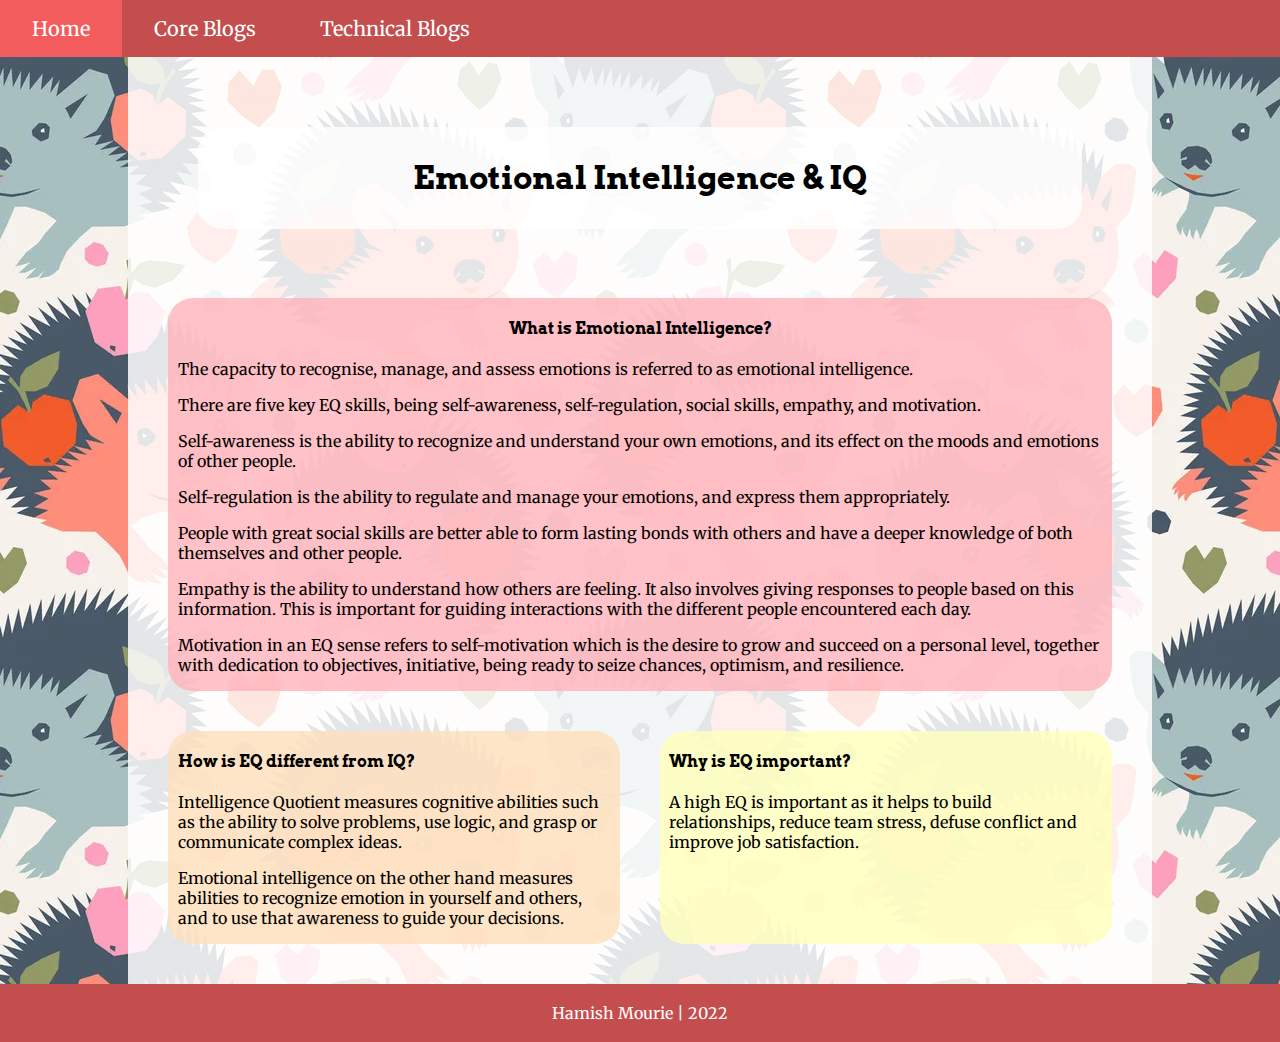
<file: blog/emotional-intelligence.html>
<!DOCTYPE html>
<html lang="en">

  <head>
    <meta charset="UTF-8">
    <meta name="viewport" content="width=device-width, initial-scale=1.0">
    <meta http-equiv="X-UA-Compatible" content="ie=edge">
    
    <!-- Titling the webpage -->
    <title>Emotional Intelligence</title>

    <!-- Linking to the favicon -->
    <link rel="icon" type="image/x-icon" href="../images/favicon.png">

    <!-- Linking to the CSS stylesheet -->
    <link href="../styles/main.css" rel="stylesheet" type="text/css">

    <!-- Linking to 2 web fonts -->
    <link href='https://fonts.googleapis.com/css?family=Arvo' rel='stylesheet'>
    <link href='https://fonts.googleapis.com/css?family=Merriweather' rel='stylesheet'>
    
  </head>

  <body>
    
    <!-- Navigation Menu -->
    <div class="navigation-menu"> <!-- Using a specific styles class for the navigation menu -->
      <a href="../index.html">Home</a> <!-- Using a different styles class for the currently active page -->

      <div class="dropdown">
        <button class="dropbtn">Core Blogs
          <i class="fa fa-caret-down"></i>
        </button>
        <div class="dropdown-content">
          <a href="./identity-values.html">Identity & Values</a>
          <a href="./learning-plan.html">Learning Plan</a>
          <a class="active" href="#">Emotional Intelligence</a>
          <a href="./neuroplasticity.html">Neuroplasticity and Growth Mindset</a>
          <a href="./foundations-reflection.html">Core Skills Reflection</a>
        </div>
      </div>

      <div class="dropdown">
        <button class="dropbtn">Technical Blogs
          <i class="fa fa-caret-down"></i>
        </button>
        <div class="dropdown-content">
          <a href="./html-css.html">Using Classes vs. IDs</a>
          <a href="./javascript-dom.html">JavaScript & The DOM</a>
          <a href="./problem-solving.html">Problem Solving</a>
        </div>
      </div>
    </div>
    

    <div class="body-content the-best-background">
      <div class="white-bg">
        <div class="column box-default box-shader-0">
          <h1 class="center-text">Emotional Intelligence & IQ</h1>
        </div>

        <div class="row">
          <div class="column box-default box-shader-1">
            <h4 class="center-text">What is Emotional Intelligence?</h4>
            <p>The capacity to recognise, manage, and assess emotions is referred to as emotional intelligence.</p>
            <p>There are five key EQ skills, being self-awareness, self-regulation, social skills, empathy, and motivation.</p>
            <p>Self-awareness is the ability to recognize and understand your own emotions, and its effect on the moods and emotions of other people.</p>
            <p>Self-regulation is the ability to regulate and manage your emotions, and express them appropriately.</p>
            <p>People with great social skills are better able to form lasting bonds with others and have a deeper knowledge of both themselves and other people.</p>
            <p>Empathy is the ability to understand how others are feeling. It also involves giving responses to people based on this information. This is important for guiding interactions with the different people encountered each day.</p>
            <p>Motivation in an EQ sense refers to self-motivation which is the desire to grow and succeed on a personal level, together with dedication to objectives, initiative, being ready to seize chances, optimism, and resilience.</p>
          </div>
        </div>

        <div class="row">
          <div class="column box-default box-shader-2">
            <h4>How is EQ different from IQ?</h4>
            <p>Intelligence Quotient measures cognitive abilities such as the ability to solve problems, use logic, and grasp or communicate complex ideas.</p>
            <p>Emotional intelligence on the other hand measures abilities to recognize emotion in yourself and others, and to use that awareness to guide your decisions.</p>
          </div>
          <div class="column box-default box-shader-3">
            <h4>Why is EQ important?</h4>
            <p>A high EQ is important as it helps to build relationships, reduce team stress, defuse conflict and improve job satisfaction.</p>
          </div>
        </div>
        

      </div>
    </div>
    

    <!-- Footer section -->
    <footer class="footers">
      <p>Hamish Mourie | 2022</p>
    </footer>

  </body>

</html>
</file>
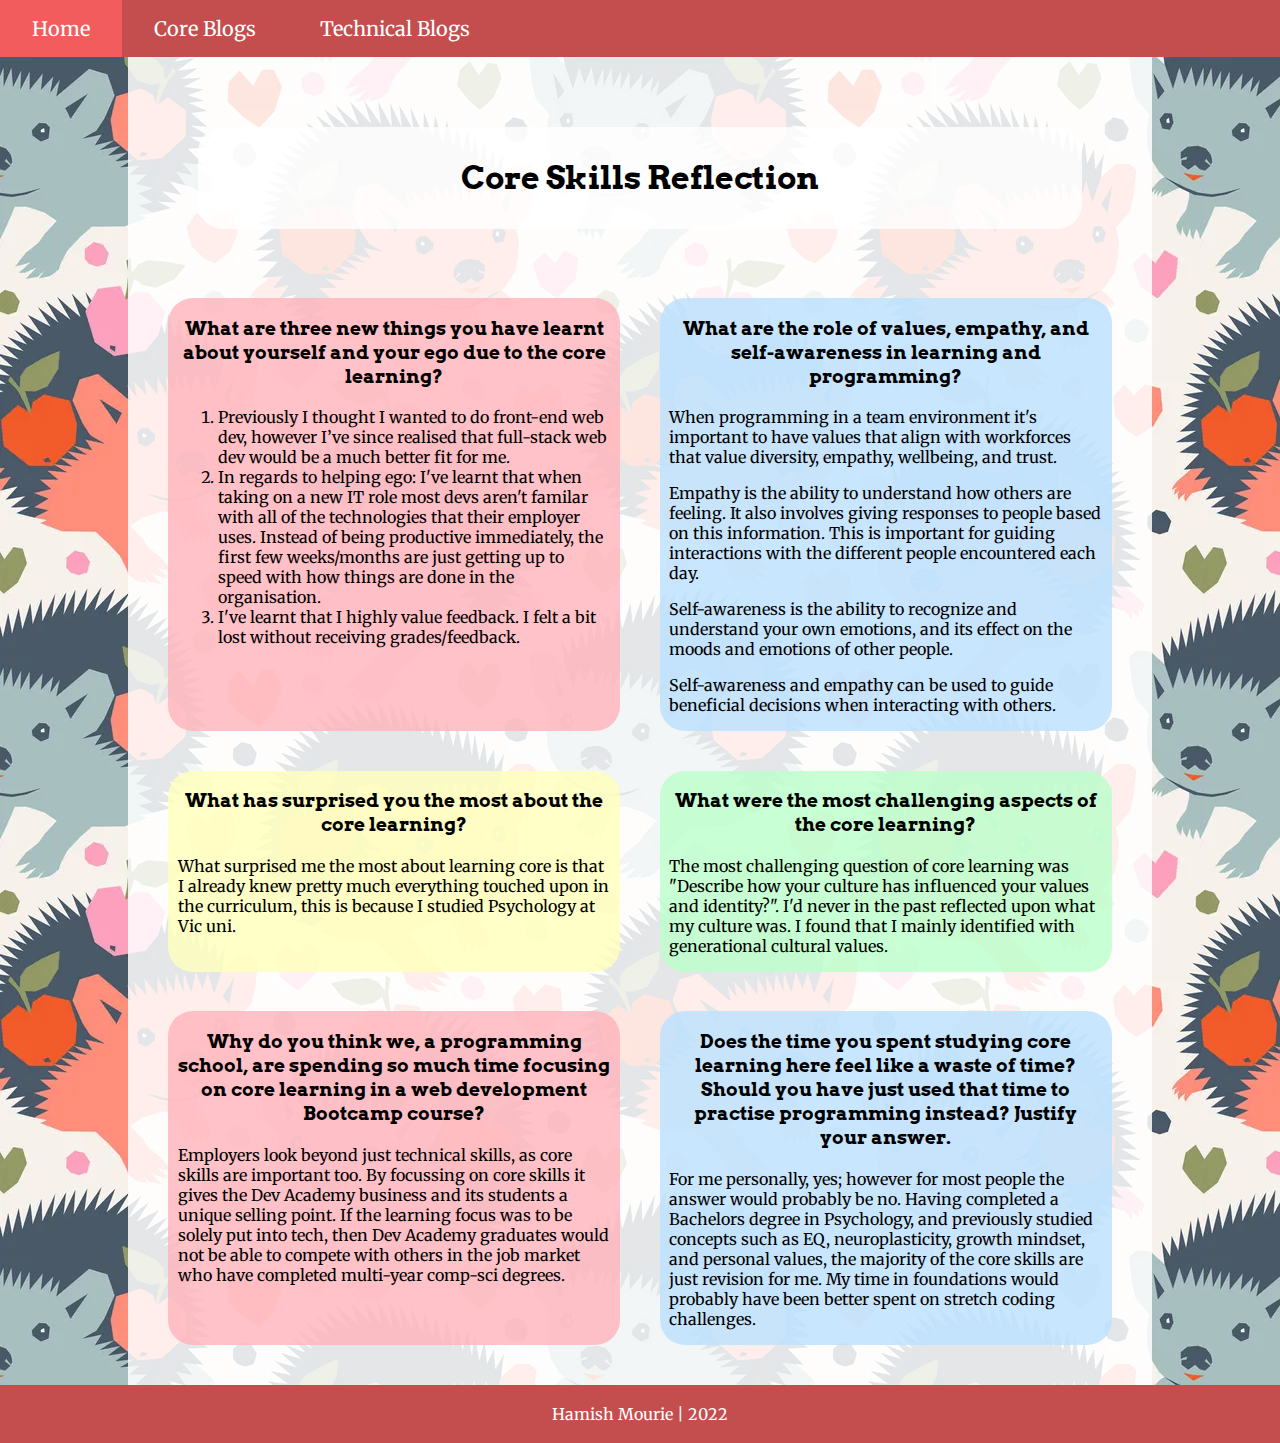
<file: blog/foundations-reflection.html>
<!DOCTYPE html>
<html lang="en">
<head>
  <meta charset="UTF-8">
  <meta name="viewport" content="width=device-width, initial-scale=1.0">
  <meta http-equiv="X-UA-Compatible" content="ie=edge">
  
  <!-- Titling the webpage -->
  <title>Core Skills Reflection</title>

  <!-- Linking to the favicon -->
  <link rel="icon" type="image/x-icon" href="../images/favicon.png">

  <!-- Linking to the CSS stylesheet -->
  <link href="../styles/main.css" rel="stylesheet" type="text/css">

  <!-- Linking to 2 web fonts -->
  <link href='https://fonts.googleapis.com/css?family=Arvo' rel='stylesheet'>
  <link href='https://fonts.googleapis.com/css?family=Merriweather' rel='stylesheet'>
</head>

<body>
  <!-- Navigation Menu -->
  <div class="navigation-menu">
    <a href="../index.html">Home</a>

    <div class="dropdown">
      <button class="dropbtn">Core Blogs
        <i class="fa fa-caret-down"></i>
      </button>
      <div class="dropdown-content">
        <a href="./identity-values.html">Identity & Values</a>
        <a href="./learning-plan.html">Learning Plan</a>
        <a href="./emotional-intelligence.html">Emotional Intelligence</a>
        <a href="./neuroplasticity.html">Neuroplasticity and Growth Mindset</a>
        <a class="active" href="#">Core Skills Reflection</a>

      </div>
    </div>

    <div class="dropdown">
      <button class="dropbtn">Technical Blogs
        <i class="fa fa-caret-down"></i>
      </button>
      <div class="dropdown-content">
        <a href="./html-css.html">Using Classes vs. IDs</a>
        <a href="./javascript-dom.html">JavaScript & The DOM</a>
        <a href="./problem-solving.html">Problem Solving</a>
      </div>
    </div>
  </div>
  

  <div class="body-content the-best-background">
    <div class="white-bg">
      <div class="column box-default box-shader-0">
        <h1 class="center-text">Core Skills Reflection</h1>
      </div>

      <div class="row">
        <div class="column box-default box-shader-1">
          <h3 class="center-text">What are three new things you have learnt about yourself and your ego due to the core learning?</h3>
          <ol>
            <li>Previously I thought I wanted to do front-end web dev, however I’ve since realised that full-stack web dev would be a much better fit for me.</li>
            <li>In regards to helping ego: I've learnt that when taking on a new IT role most devs aren't familar with all of the technologies that their employer uses. Instead of being productive immediately, the first few weeks/months are just getting up to speed with how things are done in the organisation.</li>
            <li>I've learnt that I highly value feedback. I felt a bit lost without receiving grades/feedback.</li>
          </ol>
        </div>
        <div class="column box-default box-shader-5">
          <h3 class="center-text">What are the role of values, empathy, and self-awareness in learning and programming?</h3>
          <p>
            When programming in a team environment it's important to have values that align with workforces that value diversity, empathy, wellbeing, and trust.
          </p>
          <p>
            Empathy is the ability to understand how others are feeling. It also involves giving responses to people based on this information. This is important for guiding interactions with the different people encountered each day.
          </p>
          <p>
            Self-awareness is the ability to recognize and understand your own emotions, and its effect on the moods and emotions of other people.
          </p>
          <p>
            Self-awareness and empathy can be used to guide beneficial decisions when interacting with others.
          </p>
        </div>
      </div>
      <div class="row">
        <div class="column box-default box-shader-3">
          <h3 class="center-text">What has surprised you the most about the core learning?</h3>
          <p>
            What surprised me the most about learning core is that I already knew pretty much everything touched upon in the curriculum, this is because I studied Psychology at Vic uni.
          </p>
        </div>
        <div class="column box-default box-shader-4">
          <h3 class="center-text">What were the most challenging aspects of the core learning?</h3>
          <p>
            The most challenging question of core learning was "Describe how your culture has influenced your values and identity?". I'd never in the past reflected upon what my culture was. I found that I mainly identified with generational cultural values.
          </p>
        </div>
      </div>
      <div class="row">
        <div class="column box-default box-shader-1">
          <h3 class="center-text">Why do you think we, a programming school, are spending so much time focusing on core learning in a web development Bootcamp course?</h3>
          <p>
            Employers look beyond just technical skills, as core skills are important too. By focussing on core skills it gives the Dev Academy business and its students a unique selling point. If the learning focus was to be solely put into tech, then Dev Academy graduates would not be able to compete with others in the job market who have completed multi-year comp-sci degrees.
          </p>
        </div>
        <div class="column box-default box-shader-5">
          <h3 class="center-text">Does the time you spent studying core learning here feel like a waste of time? Should you have just used that time to practise programming instead? Justify your answer.</h3>
          <p>
            For me personally, yes; however for most people the answer would probably be no. Having completed a Bachelors degree in Psychology, and previously studied concepts such as EQ, neuroplasticity, growth mindset, and personal values, the majority of the core skills are just revision for me. My time in foundations would probably have been better spent on stretch coding challenges.
          </p>
        </div>
      </div>
    </div>
  </div>
  
  <!-- Footer section -->
  <footer class="footers">
    <p>Hamish Mourie | 2022</p>
  </footer>
</body>
</html>
</file>
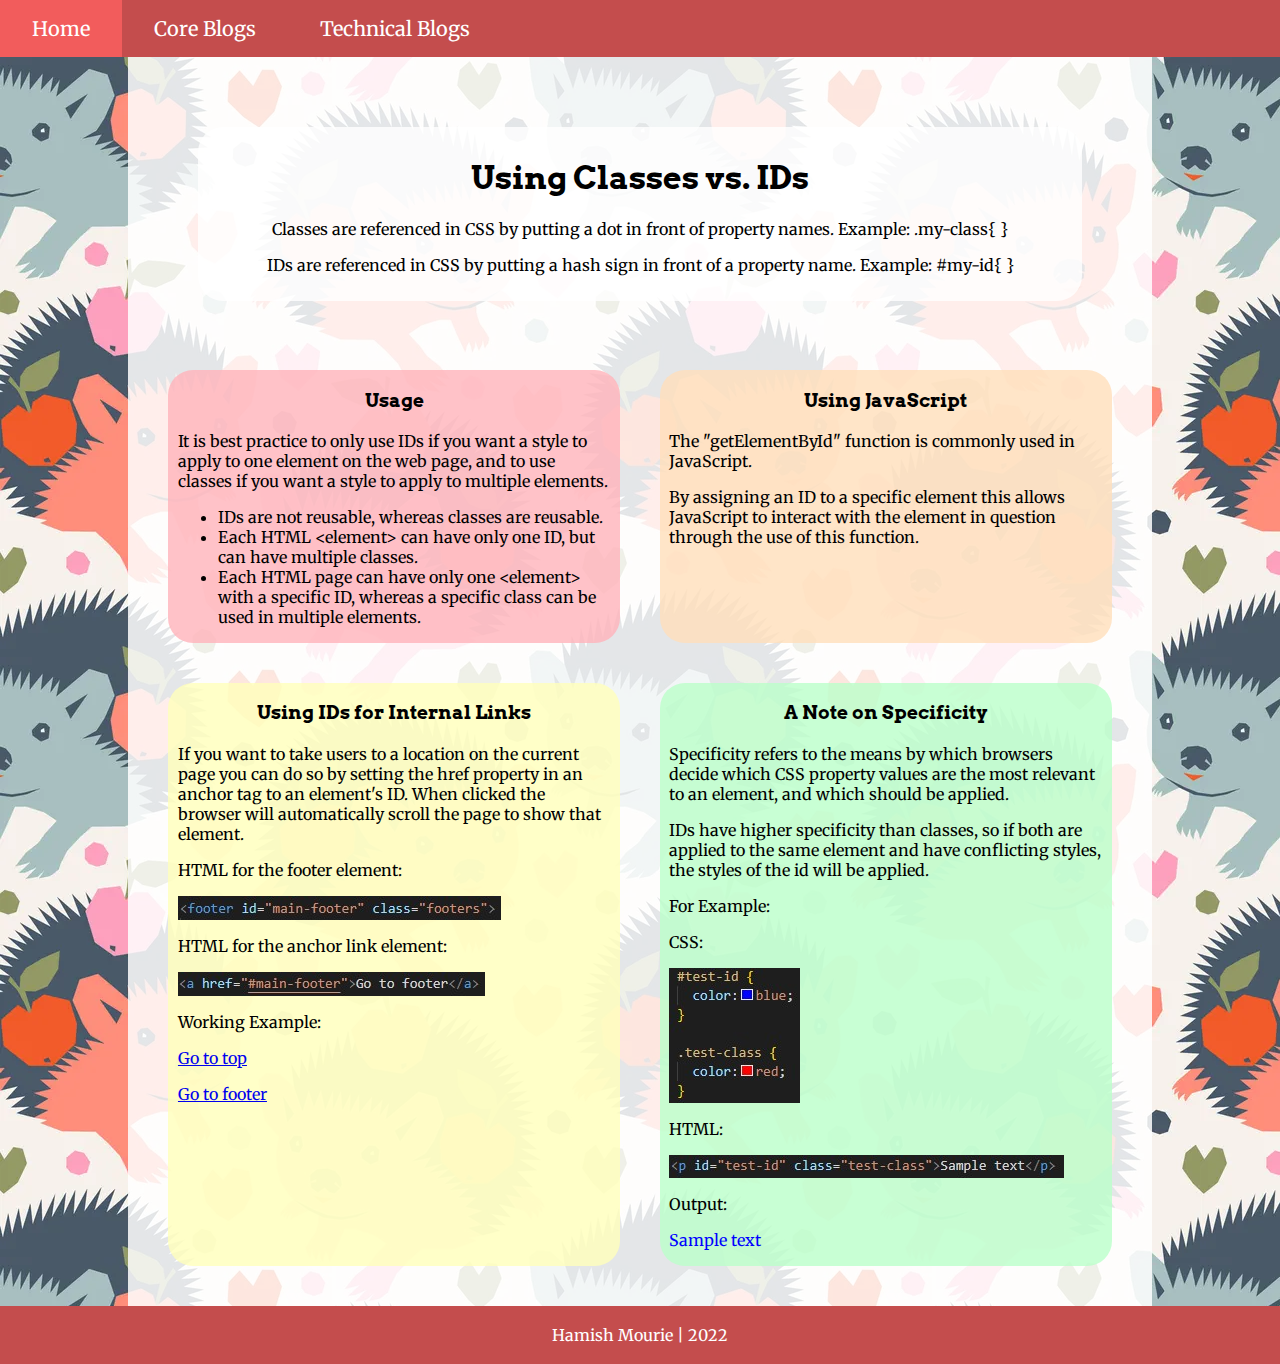
<file: blog/html-css.html>
<!DOCTYPE html>
<html lang="en">

  <head>
    <meta charset="UTF-8">
    <meta name="viewport" content="width=device-width, initial-scale=1.0">
    <meta http-equiv="X-UA-Compatible" content="ie=edge">
    
    <!-- Titling the webpage -->
    <title>Using Classes vs. IDs</title>

    <!-- Linking to the favicon -->
    <link rel="icon" type="image/x-icon" href="../images/favicon.png">

    <!-- Linking to the CSS stylesheet -->
    <link href="../styles/main.css" rel="stylesheet" type="text/css">

    <!-- Linking to 2 web fonts -->
    <link href='https://fonts.googleapis.com/css?family=Arvo' rel='stylesheet'>
    <link href='https://fonts.googleapis.com/css?family=Merriweather' rel='stylesheet'>
    
  </head>

  <body>
    
    <!-- Navigation Menu -->
    <div id="main-nav" class="navigation-menu"> <!-- Using a specific styles class for the navigation menu -->
      <a href="../index.html">Home</a> <!-- Using a different styles class for the currently active page -->

      <div class="dropdown">
        <button class="dropbtn">Core Blogs
          <i class="fa fa-caret-down"></i>
        </button>
        <div class="dropdown-content">
          <a href="./identity-values.html">Identity & Values</a>
          <a href="./learning-plan.html">Learning Plan</a>
          <a href="./emotional-intelligence.html">Emotional Intelligence</a>
          <a href="./neuroplasticity.html">Neuroplasticity and Growth Mindset</a>
          <a href="./foundations-reflection.html">Core Skills Reflection</a>
        </div>
      </div>

      <div class="dropdown">
        <button class="dropbtn">Technical Blogs
          <i class="fa fa-caret-down"></i>
        </button>
        <div class="dropdown-content">
          <a class="active" href="#">Using Classes vs. IDs</a>
          <a href="./javascript-dom.html">JavaScript & The DOM</a>
          <a href="./problem-solving.html">Problem Solving</a>
        </div>
      </div>
    </div>
    
    <div class="body-content the-best-background">

      <div class="white-bg">
        <div class="column box-default box-shader-0">
          <h1 class="center-text">Using Classes vs. IDs</h1>
          <p class="center-text">Classes are referenced in CSS by putting a dot in front of property names. Example: .my-class{ }</p>
          <p class="center-text">IDs are referenced in CSS by putting a hash sign in front of a property name. Example: #my-id{ }</p>
        </div>
        <div class="row">
          <div class="column box-default box-shader-1"> 
            <h3 class="center-text">Usage</h3>
            <p>It is best practice to only use IDs if you want a style to apply to one element on the web page, and to use classes if you want a style to apply to multiple elements.</p>
            <ul>
              <li>IDs are not reusable, whereas classes are reusable.</li>
              <li>Each HTML &lt;element&gt; can have only one ID, but can have multiple classes.</li>
              <li>Each HTML page can have only one &lt;element&gt; with a specific ID, whereas a specific class can be used in multiple elements.</li>
            </ul>
          </div>

          <div class="column box-default box-shader-2">
            <h3 class="center-text">Using JavaScript</h3>
            <p>The "getElementById" function is commonly used in JavaScript.</p>
            <p>By assigning an ID to a specific element this allows JavaScript to interact with the element in question through the use of this function.</p>
          </div>

        </div>

        <div class="row">
          <div class="column box-default box-shader-3"> 
            <h3 class="center-text">Using IDs for Internal Links</h3>
            <p>If you want to take users to a location on the current page you can do so by setting the href property in an anchor tag to an element's ID. When clicked the browser will automatically scroll the page to show that element.</p>
            
            <p>HTML for the footer element:</p>
            <img src="../images/footer element.jpg">
            <p>HTML for the anchor link element:</p>
            <img src="../images/footer-href.jpg">

            <p>Working Example:</p>
            <a href="#main-nav">Go to top</a>
            <p></p>
            <a href="#main-footer">Go to footer</a>
          </div>

          <div class="column box-default box-shader-4">
            <h3 class="center-text">A Note on Specificity</h3>
            <p>Specificity refers to the means by which browsers decide which CSS property values are the most relevant to an element, and which should be applied.</p>
            <p>IDs have higher specificity than classes, so if both are applied to the same element and have conflicting styles, the styles of the id will be applied.</p>
            <p>For Example:</p>
            <p>CSS:</p>
            <img src="../images/css1.jpg">
            <p>HTML:</p>
            <img src="../images/html1.jpg">
            <p>Output:</p>
            <p id="test-id" class="test-class">Sample text</p>
          </div>

        </div>

      </div>
    </div>

    <!-- Footer section -->
    <footer id="main-footer" class="footers">
      <p>Hamish Mourie | 2022</p>
    </footer>

  </body>

</html>
</file>
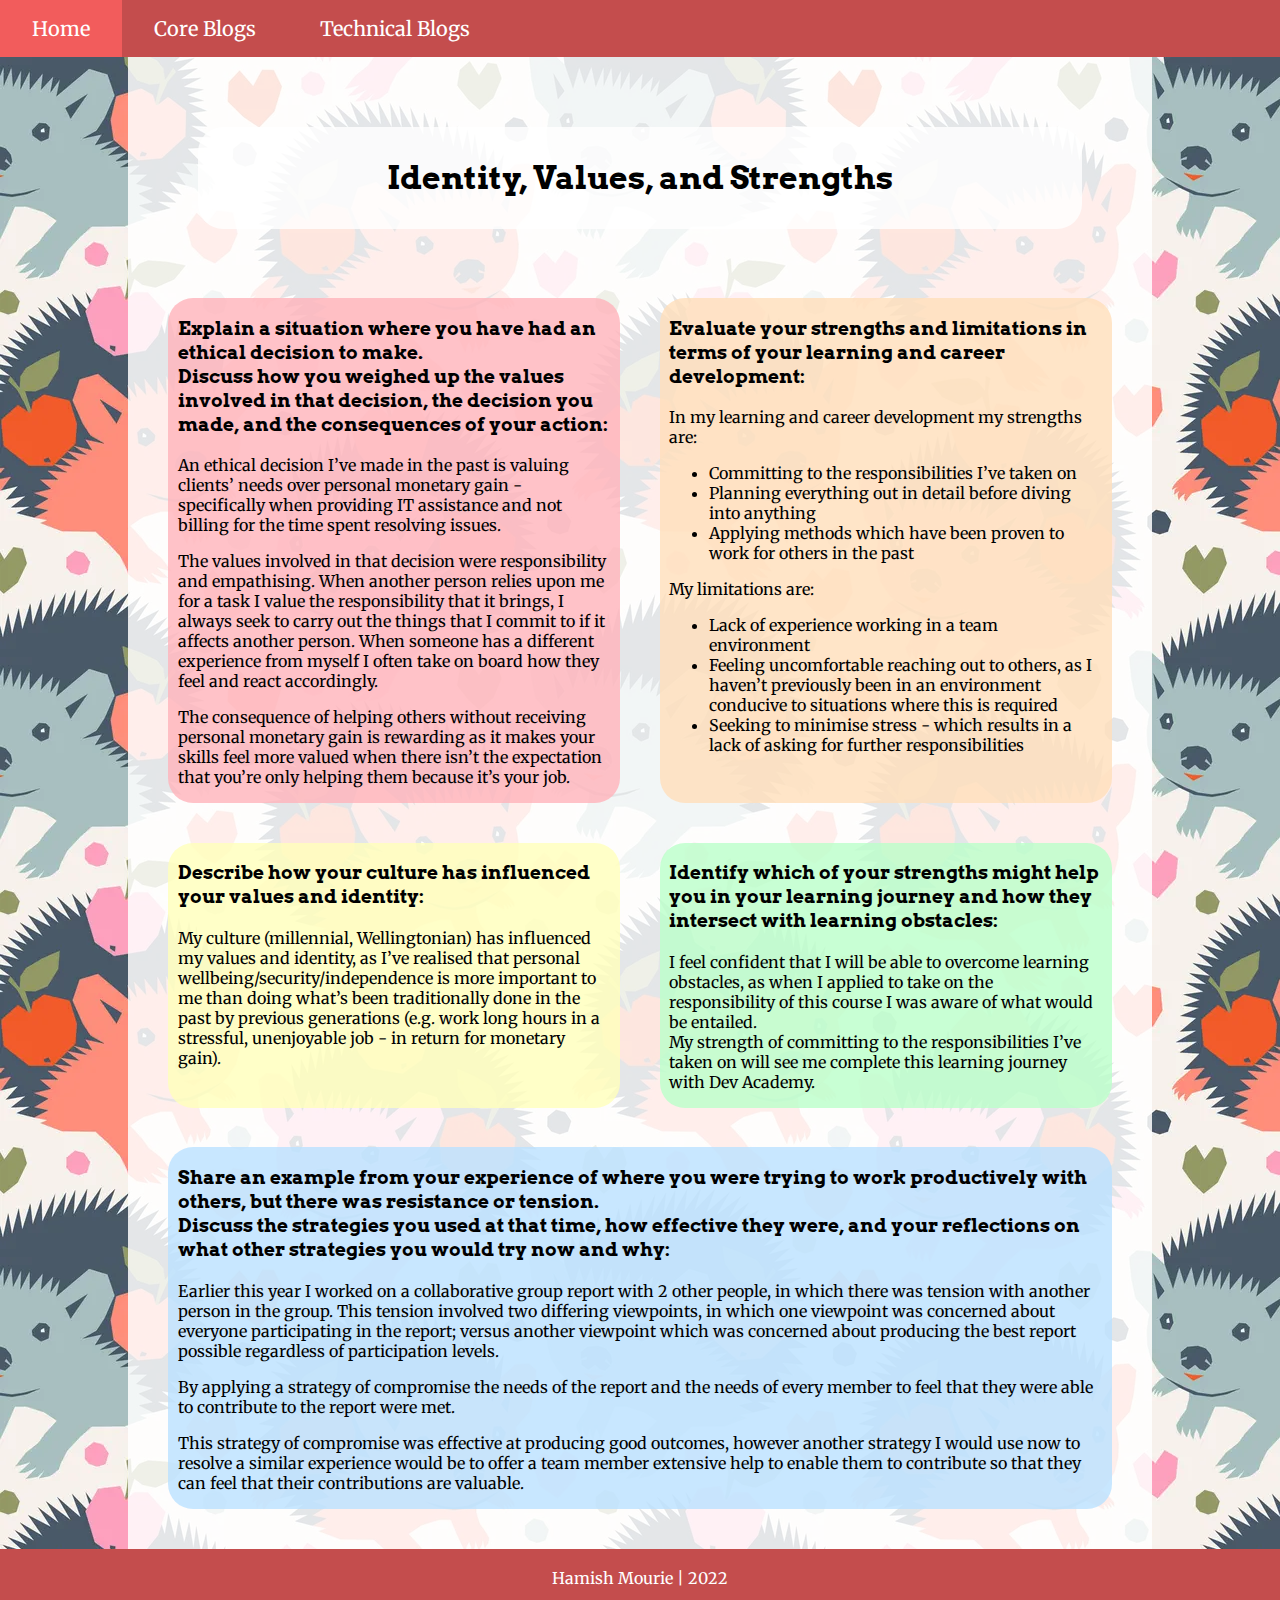
<file: blog/identity-values.html>
<!DOCTYPE html>
<html lang="en">

  <head>
    <meta charset="UTF-8">
    <meta name="viewport" content="width=device-width, initial-scale=1.0">
    <meta http-equiv="X-UA-Compatible" content="ie=edge">
    
    <!-- Titling the webpage -->
    <title>Identity & Values</title>

    <!-- Linking to the favicon -->
    <link rel="icon" type="image/x-icon" href="../images/favicon.png">

    <!-- Linking to the CSS stylesheet -->
    <link href="../styles/main.css" rel="stylesheet" type="text/css">

    <!-- Linking to 2 web fonts -->
    <link href='https://fonts.googleapis.com/css?family=Arvo' rel='stylesheet'>
    <link href='https://fonts.googleapis.com/css?family=Merriweather' rel='stylesheet'>
    
  </head>

  <body>
    
    <!-- Navigation Menu -->
    <div class="navigation-menu"> <!-- Using a specific styles class for the navigation menu -->
      <a href="../index.html">Home</a> <!-- Using a different styles class for the currently active page -->

      <div class="dropdown">
        <button class="dropbtn">Core Blogs
          <i class="fa fa-caret-down"></i>
        </button>
        <div class="dropdown-content">
          <a class="active" href="#">Identity & Values</a>
          <a href="./learning-plan.html">Learning Plan</a>
          <a href="./emotional-intelligence.html">Emotional Intelligence</a>
          <a href="./neuroplasticity.html">Neuroplasticity and Growth Mindset</a>
          <a href="./foundations-reflection.html">Core Skills Reflection</a>
        </div>
      </div>

      <div class="dropdown">
        <button class="dropbtn">Technical Blogs
          <i class="fa fa-caret-down"></i>
        </button>
        <div class="dropdown-content">
          <a href="./html-css.html">Using Classes vs. IDs</a>
          <a href="./javascript-dom.html">JavaScript & The DOM</a>
          <a href="./problem-solving.html">Problem Solving</a>
        </div>
      </div>
    </div>
    
    
    <div class="body-content the-best-background">
      <div class="white-bg">
        <div class="column box-default box-shader-0">
          <h1 class="center-text">Identity, Values, and Strengths</h1>
        </div>

        <div class="row">
          <div class="column box-default box-shader-1">
            <h3>Explain a situation where you have had an ethical decision to make. <br> Discuss how you weighed up the values involved in that decision, the decision you made, and the consequences of your action:</h3>
            <p>An ethical decision I’ve made in the past is valuing clients’ needs over personal monetary gain - specifically when providing IT assistance and not billing for the time spent resolving issues.</p>
            <p>The values involved in that decision were responsibility and empathising. When another person relies upon me for a task I value the responsibility that it brings, I always seek to carry out the things that I commit to if it affects another person.
              When someone has a different experience from myself I often take on board how they feel and react accordingly.</p>
            <p>The consequence of helping others without receiving personal monetary gain is rewarding as it makes your skills feel more valued when there isn’t the expectation that you’re only helping them because it’s your job.</p>
          </div>
          <div class="column box-default box-shader-2">
            <h3>Evaluate your strengths and limitations in terms of your learning and career development:</h3>
            <p>In my learning and career development my strengths are:</p>
            <ul>
              <li>Committing to the responsibilities I’ve taken on</li>
              <li>Planning everything out in detail before diving into anything</li>
              <li>Applying methods which have been proven to work for others in the past</li>
            </ul>
            <p>My limitations are:</p>
            <ul>
              <li>Lack of experience working in a team environment</li>
              <li>Feeling uncomfortable reaching out to others, as I haven’t previously been in an environment conducive to situations where this is required</li>
              <li>Seeking to minimise stress - which results in a lack of asking for further responsibilities</li>
            </ul>
          </div>
        </div>

        <div class="row">
          <div class="column box-default box-shader-3">
            <h3>Describe how your culture has influenced your values and identity:</h3>
            <p>My culture (millennial, Wellingtonian) has influenced my values and identity, as I’ve realised that personal wellbeing/security/independence is more important to me than doing what’s been traditionally done in the past by previous generations (e.g. work long hours in a stressful, unenjoyable job - in return for monetary gain).
            </p>
          </div>
          <div class="column box-default box-shader-4">
            <h3>Identify which of your strengths might help you in your learning journey and how they intersect with learning obstacles:</h3>
            <p>I feel confident that I will be able to overcome learning obstacles, as when I applied to take on the responsibility of this course I was aware of what would be entailed.<br>My strength of committing to the responsibilities I’ve taken on will see me complete this learning journey with Dev Academy.</p>
          </div>
        </div>

        <div class="row">
          <div class="column box-default box-shader-5">
            <h3>Share an example from your experience of where you were trying to work productively with others, but there was resistance or tension.<br>Discuss the strategies you used at that time, how effective they were, and your reflections on what other strategies you would try now and why:</h3>
            <p>Earlier this year I worked on a collaborative group report with 2 other people, in which there was tension with another person in the group. This tension involved two differing viewpoints, in which one viewpoint was concerned about everyone participating in the report; versus another viewpoint which was concerned about producing the best report possible regardless of participation levels.</p>
            <p>By applying a strategy of compromise the needs of the report and the needs of every member to feel that they were able to contribute to the report were met.</p>
            <p>This strategy of compromise was effective at producing good outcomes, however another strategy I would use now to resolve a similar experience would be to offer a team member extensive help to enable them to contribute so that they can feel that their contributions are valuable.</p>
          </div>
        </div>

      </div>
    </div>

    <!-- Footer section -->
    <footer class="footers">
      <p>Hamish Mourie | 2022</p>
    </footer>

  </body>

</html>
</file>
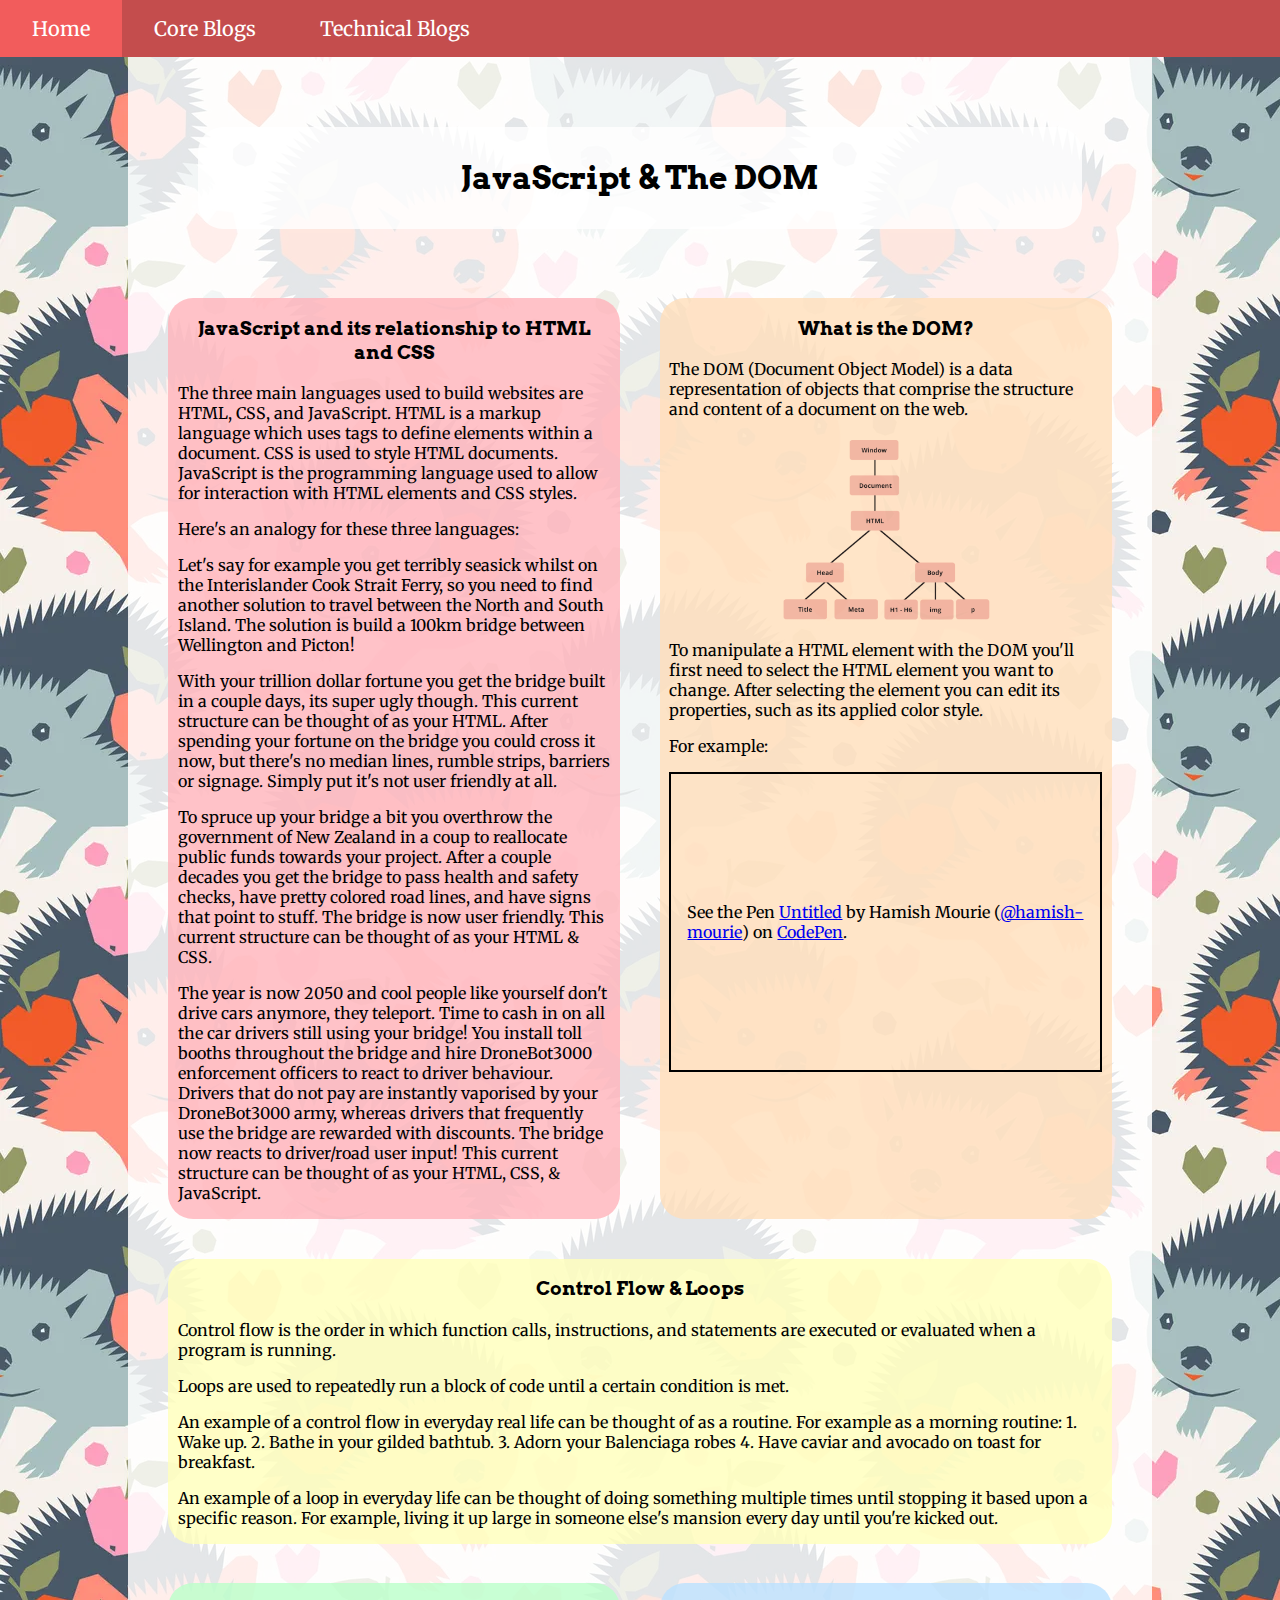
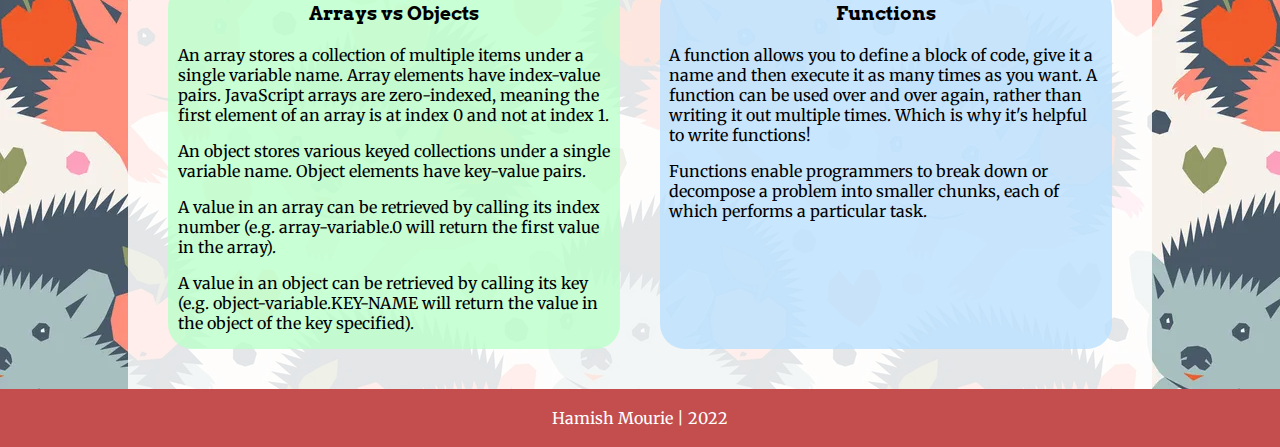
<file: blog/javascript-dom.html>
<!DOCTYPE html>
<html lang="en">

  <head>
    <meta charset="UTF-8">
    <meta name="viewport" content="width=device-width, initial-scale=1.0">
    <meta http-equiv="X-UA-Compatible" content="ie=edge">
    
    <!-- Titling the webpage -->
    <title>JavaScript & The DOM</title>

    <!-- Linking to the favicon -->
    <link rel="icon" type="image/x-icon" href="../images/favicon.png">

    <!-- Linking to the CSS stylesheet -->
    <link href="../styles/main.css" rel="stylesheet" type="text/css">

    <!-- Linking to 2 web fonts -->
    <link href='https://fonts.googleapis.com/css?family=Arvo' rel='stylesheet'>
    <link href='https://fonts.googleapis.com/css?family=Merriweather' rel='stylesheet'>
    
  </head>

  <body>
    
    <!-- Navigation Menu -->
    <div id="main-nav" class="navigation-menu"> <!-- Using a specific styles class for the navigation menu -->
      <a href="../index.html">Home</a> <!-- Using a different styles class for the currently active page -->

      <div class="dropdown">
        <button class="dropbtn">Core Blogs
          <i class="fa fa-caret-down"></i>
        </button>
        <div class="dropdown-content">
          <a href="./identity-values.html">Identity & Values</a>
          <a href="./learning-plan.html">Learning Plan</a>
          <a href="./emotional-intelligence.html">Emotional Intelligence</a>
          <a href="./neuroplasticity.html">Neuroplasticity and Growth Mindset</a>
          <a href="./foundations-reflection.html">Core Skills Reflection</a>
        </div>
      </div>

      <div class="dropdown">
        <button class="dropbtn">Technical Blogs
          <i class="fa fa-caret-down"></i>
        </button>
        <div class="dropdown-content">
          <a href="./html-css.html">Using Classes vs. IDs</a>
          <a class="active" href="#">JavaScript & The DOM</a>
          <a href="./problem-solving.html">Problem Solving</a>
        </div>
      </div>
    </div>
    
    <div class="body-content the-best-background">

      <div class="white-bg">
        <div class="column box-default box-shader-0">
          <h1 class="center-text">JavaScript & The DOM</h1>
        </div>
        <div class="row">
          <div class="column box-default box-shader-1"> 
            <h3 class="center-text">JavaScript and its relationship to HTML and CSS</h3>
            <p>The three main languages used to build websites are HTML, CSS, and JavaScript.
            HTML is a markup language which uses tags to define elements within a document.
            CSS is used to style HTML documents.
            JavaScript is the programming language used to allow for interaction with HTML elements and CSS styles.</p>
            <p>Here's an analogy for these three languages:</p>
            <p>Let's say for example you get terribly seasick whilst on the Interislander Cook Strait Ferry, so you need to find another solution to travel between the North and South Island.
            The solution is build a 100km bridge between Wellington and Picton!</p>
            <p>With your trillion dollar fortune you get the bridge built in a couple days, its super ugly though. This current structure can be thought of as your HTML.
            After spending your fortune on the bridge you could cross it now, but there's no median lines, rumble strips, barriers or signage. Simply put it's not user friendly at all.</p>
            <p>To spruce up your bridge a bit you overthrow the government of New Zealand in a coup to reallocate public funds towards your project.
            After a couple decades you get the bridge to pass health and safety checks, have pretty colored road lines, and have signs that point to stuff. The bridge is now user friendly. This current structure can be thought of as your HTML & CSS.</p>
            <p>The year is now 2050 and cool people like yourself don't drive cars anymore, they teleport. Time to cash in on all the car drivers still using your bridge!
            You install toll booths throughout the bridge and hire DroneBot3000 enforcement officers to react to driver behaviour.
            Drivers that do not pay are instantly vaporised by your DroneBot3000 army, whereas drivers that frequently use the bridge are rewarded with discounts.
            The bridge now reacts to driver/road user input! This current structure can be thought of as your HTML, CSS, & JavaScript.</p>
          </div>
          <div class="column box-default box-shader-2"> 
            <h3 class="center-text">What is the DOM?</h3>
            <p>The DOM (Document Object Model) is a data representation of objects that comprise the structure and content of a document on the web.</p>
            <img class="center-image" src="../images/dom-diagram-2.png">
            <p>To manipulate a HTML element with the DOM you'll first need to select the HTML element you want to change.
            After selecting the element you can edit its properties, such as its applied color style.</p>
            <p>For example:</p>
            <p class="codepen" data-height="300" data-default-tab="html,result" data-slug-hash="eYMZbjE" data-user="hamish-mourie" style="height: 300px; box-sizing: border-box; display: flex; align-items: center; justify-content: center; border: 2px solid; margin: 1em 0; padding: 1em;">
              <span>See the Pen <a href="https://codepen.io/hamish-mourie/pen/eYMZbjE">
              Untitled</a> by Hamish Mourie (<a href="https://codepen.io/hamish-mourie">@hamish-mourie</a>)
              on <a href="https://codepen.io">CodePen</a>.</span>
            </p>
            <script async src="https://cpwebassets.codepen.io/assets/embed/ei.js"></script>
            <p></p>
          </div>

        </div>

        <div class="row">
          <div class="column box-default box-shader-3">
            <h3 class="center-text">Control Flow & Loops</h3>
            <p>Control flow is the order in which function calls, instructions, and statements are executed or evaluated when a program is running.</p>
            <p>Loops are used to repeatedly run a block of code until a certain condition is met.</p>
            <p>An example of a control flow in everyday real life can be thought of as a routine. For example as a morning routine: 1. Wake up. 2. Bathe in your gilded bathtub. 3. Adorn your Balenciaga robes 4. Have caviar and avocado on toast for breakfast.</p>
            <p>An example of a loop in everyday life can be thought of doing something multiple times until stopping it based upon a specific reason. For example, living it up large in someone else's mansion every day until you're kicked out.</p>
          </div>
          

        </div>
        <div class="row">
          <div class="column box-default box-shader-4">
            <h3 class="center-text">Arrays vs Objects</h3>
            <p>An array stores a collection of multiple items under a single variable name. Array elements have index-value pairs. JavaScript arrays are zero-indexed, meaning the first element of an array is at index 0 and not at index 1.</p>
            <p>An object stores various keyed collections under a single variable name. Object elements have key-value pairs.</p>
            <p>A value in an array can be retrieved by calling its index number (e.g. array-variable.0 will return the first value in the array).</p>
            <p>A value in an object can be retrieved by calling its key (e.g. object-variable.KEY-NAME will return the value in the object of the key specified).</p>
          </div>
          <div class="column box-default box-shader-5"> 
            <h3 class="center-text">Functions</h3>
            <p>A function allows you to define a block of code, give it a name and then execute it as many times as you want. 
              A function can be used over and over again, rather than writing it out multiple times. Which is why it's helpful to write functions!</p>
              <p>Functions enable programmers to break down or decompose a problem into smaller chunks, each of which performs a particular task.</p>
          </div>
          
        </div>

      </div>
    </div>

    <!-- Footer section -->
    <footer id="main-footer" class="footers">
      <p>Hamish Mourie | 2022</p>
    </footer>

  </body>

</html>
</file>
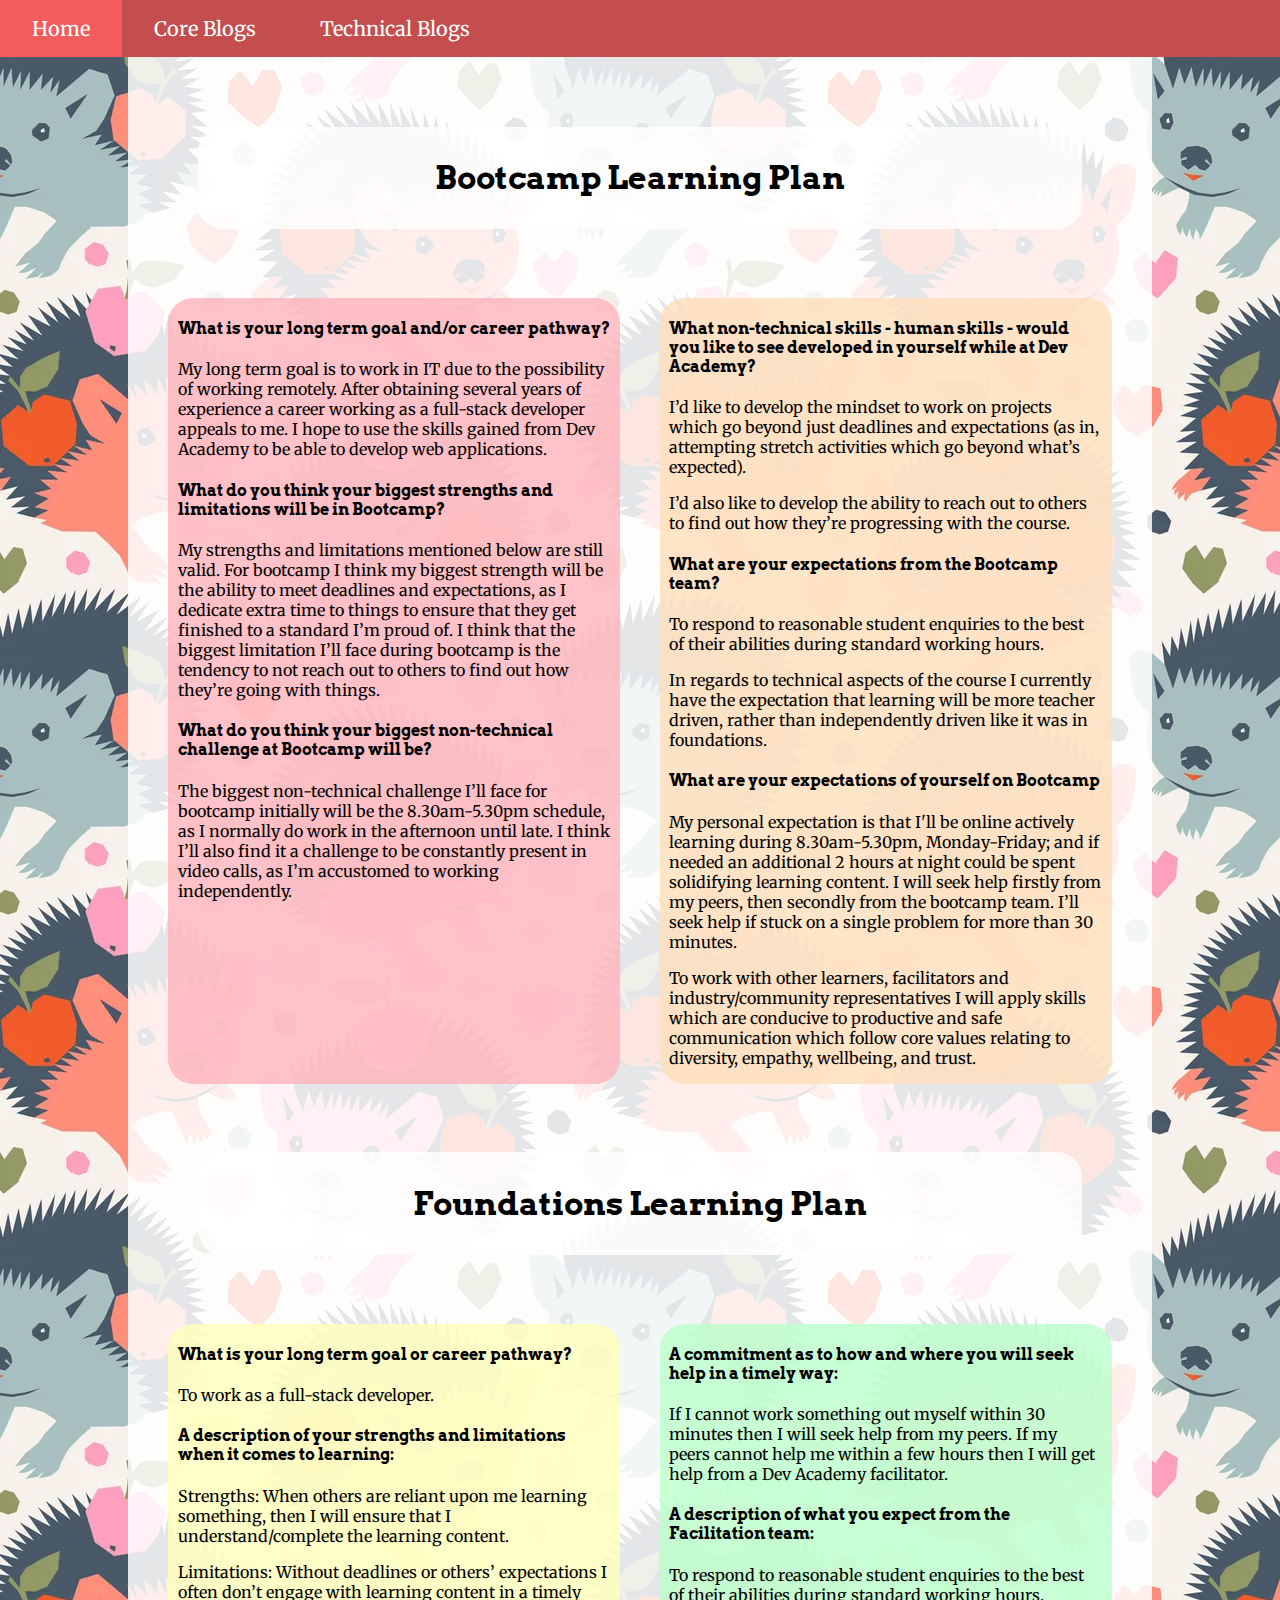
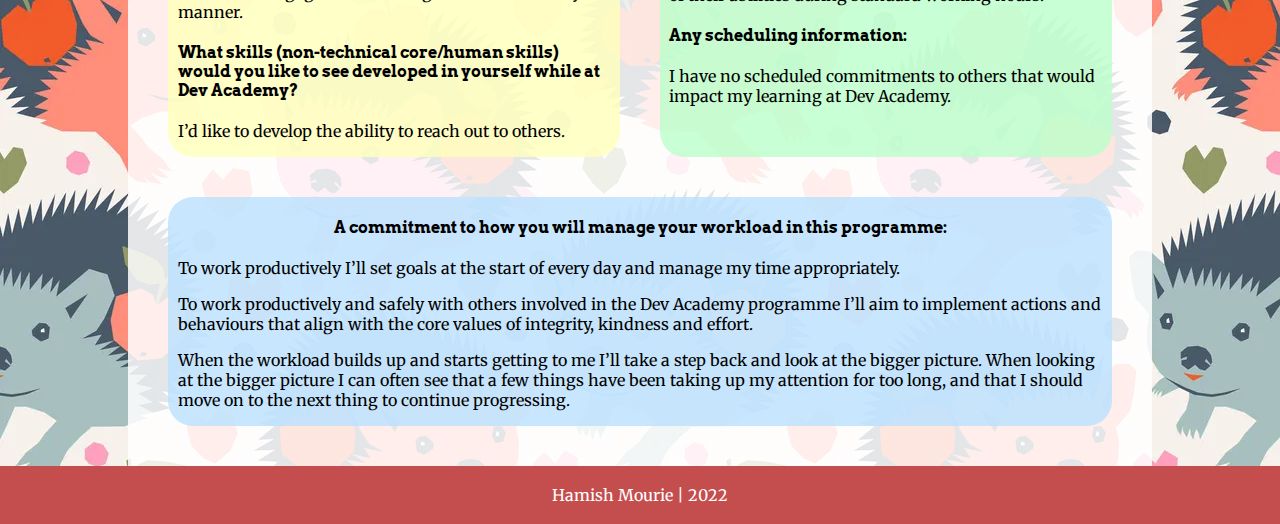
<file: blog/learning-plan.html>
<!DOCTYPE html>
<html lang="en">
<head>
  <meta charset="UTF-8">
  <meta name="viewport" content="width=device-width, initial-scale=1.0">
  <meta http-equiv="X-UA-Compatible" content="ie=edge">
  
  <!-- Titling the webpage -->
  <title>Learning Plan</title>

  <!-- Linking to the favicon -->
  <link rel="icon" type="image/x-icon" href="../images/favicon.png">

  <!-- Linking to the CSS stylesheet -->
  <link href="../styles/main.css" rel="stylesheet" type="text/css">

  <!-- Linking to 2 web fonts -->
  <link href='https://fonts.googleapis.com/css?family=Arvo' rel='stylesheet'>
  <link href='https://fonts.googleapis.com/css?family=Merriweather' rel='stylesheet'>
</head>

<body>
  <!-- Navigation Menu -->
  <div class="navigation-menu">
    <a href="../index.html">Home</a>

    <div class="dropdown">
      <button class="dropbtn">Core Blogs
        <i class="fa fa-caret-down"></i>
      </button>
      <div class="dropdown-content">
        <a href="./identity-values.html">Identity & Values</a>
        <a class="active" href="#">Learning Plan</a>
        <a href="./emotional-intelligence.html">Emotional Intelligence</a>
        <a href="./neuroplasticity.html">Neuroplasticity and Growth Mindset</a>
        <a href="./foundations-reflection.html">Core Skills Reflection</a>
      </div>
    </div>

    <div class="dropdown">
      <button class="dropbtn">Technical Blogs
        <i class="fa fa-caret-down"></i>
      </button>
      <div class="dropdown-content">
        <a href="./html-css.html">Using Classes vs. IDs</a>
        <a href="./javascript-dom.html">JavaScript & The DOM</a>
        <a href="./problem-solving.html">Problem Solving</a>
      </div>
    </div>
  </div>
  

  <div class="body-content the-best-background">
    <div class="white-bg">
      <div class="column box-default box-shader-0">
        <h1 class="center-text">Bootcamp Learning Plan</h1>
      </div>

      <div class="row">
        <div class="column box-default box-shader-1">
          <h4>What is your long term goal and/or career pathway?</h4>
          <p>
            My long term goal is to work in IT due to the possibility of working remotely. After obtaining several years of experience a career working as a full-stack developer appeals to me. I hope to use the skills gained from Dev Academy to be able to develop web applications.
          </p>
          <h4>What do you think your biggest strengths and limitations will be in Bootcamp?</h4>
          <p>
            My strengths and limitations mentioned below are still valid. For bootcamp I think my biggest strength will be the ability to meet deadlines and expectations, as I dedicate extra time to things to ensure that they get finished to a standard I’m proud of. I think that the biggest limitation I’ll face during bootcamp is the tendency to not reach out to others to find out how they’re going with things.
          </p>
          <h4>What do you think your biggest non-technical challenge at Bootcamp will be?</h4>
          <p>
            The biggest non-technical challenge I’ll face for bootcamp initially will be the 8.30am-5.30pm schedule, as I normally do work in the afternoon until late. I think I’ll also find it a challenge to be constantly present in video calls, as I’m accustomed to working independently.
          </p>
        </div>
        <div class="column box-default box-shader-2">
          <h4>What non-technical skills - human skills - would you like to see developed in yourself while at Dev Academy?</h4>
          <p>
            I’d like to develop the mindset to work on projects which go beyond just deadlines and expectations (as in, attempting stretch activities which go beyond what’s expected).
          </p>
          <p>
            I’d also like to develop the ability to reach out to others to find out how they’re progressing with the course.
          </p>
          <h4>What are your expectations from the Bootcamp team?</h4>
          <p>
            To respond to reasonable student enquiries to the best of their abilities during standard working hours.
          </p>
          <p>
            In regards to technical aspects of the course I currently have the expectation that learning will be more teacher driven, rather than independently driven like it was in foundations.
          </p>
          <h4>What are your expectations of yourself on Bootcamp</h4>
          <p>
            My personal expectation is that I'll be online actively learning during 8.30am-5.30pm, Monday-Friday; and if needed an additional 2 hours at night could be spent solidifying learning content. I will seek help firstly from my peers, then secondly from the bootcamp team. I’ll seek help if stuck on a single problem for more than 30 minutes.
          </p>
          <p>
            To work with other learners, facilitators and industry/community representatives I will apply skills which are conducive to productive and safe communication which follow core values relating to diversity, empathy, wellbeing, and trust.
          </p>
        </div>
      </div>

      <div class="column box-default box-shader-0">
        <h1 class="center-text">Foundations Learning Plan</h1>
      </div>

      <div class="row">
        <div class="column box-default box-shader-3">
          <h4>What is your long term goal or career pathway?</h4>
          <p>To work as a full-stack developer.</p>
          <h4>A description of your strengths and limitations when it comes to learning:</h4>
          <p>Strengths: When others are reliant upon me learning something, then I will ensure that I understand/complete the learning content.</p>
          <p>Limitations: Without deadlines or others’ expectations I often don’t engage with learning content in a timely manner.</p>
          <h4>What skills (non-technical core/human skills) would you like to see developed in yourself while at Dev Academy?</h4>
          <p>I’d like to develop the ability to reach out to others.</p>
        </div>
        <div class="column box-default box-shader-4">
          <h4>A commitment as to how and where you will seek help in a timely way:</h4>
          <p>If I cannot work something out myself within 30 minutes then I will seek help from my peers. If my peers cannot help me within a few hours then I will get help from a Dev Academy facilitator.</p>
          <h4>A description of what you expect from the Facilitation team:</h4>
          <p>To respond to reasonable student enquiries to the best of their abilities during standard working hours.</p>
          <h4>Any scheduling information:</h4>
          <p>I have no scheduled commitments to others that would impact my learning at Dev Academy.</p>
        </div>
      </div>

      <div class="row">
        <div class="column box-default box-shader-5">
          <h4 class="center-text">A commitment to how you will manage your workload in this programme:</h4>
          <p>To work productively I’ll set goals at the start of every day and manage my time appropriately.</p>
          <p>To work productively and safely with others involved in the Dev Academy programme I’ll aim to implement actions and behaviours that align with the core values of integrity, kindness and effort.</p>
          <p>When the workload builds up and starts getting to me I’ll take a step back and look at the bigger picture. When looking at the bigger picture I can often see that a few things have been taking up my attention for too long, and that I should move on to the next thing to continue progressing.</p>
        </div>
      </div>
    </div>
  </div>
  
  <!-- Footer section -->
  <footer class="footers">
    <p>Hamish Mourie | 2022</p>
  </footer>
  
</body>
</html>
</file>
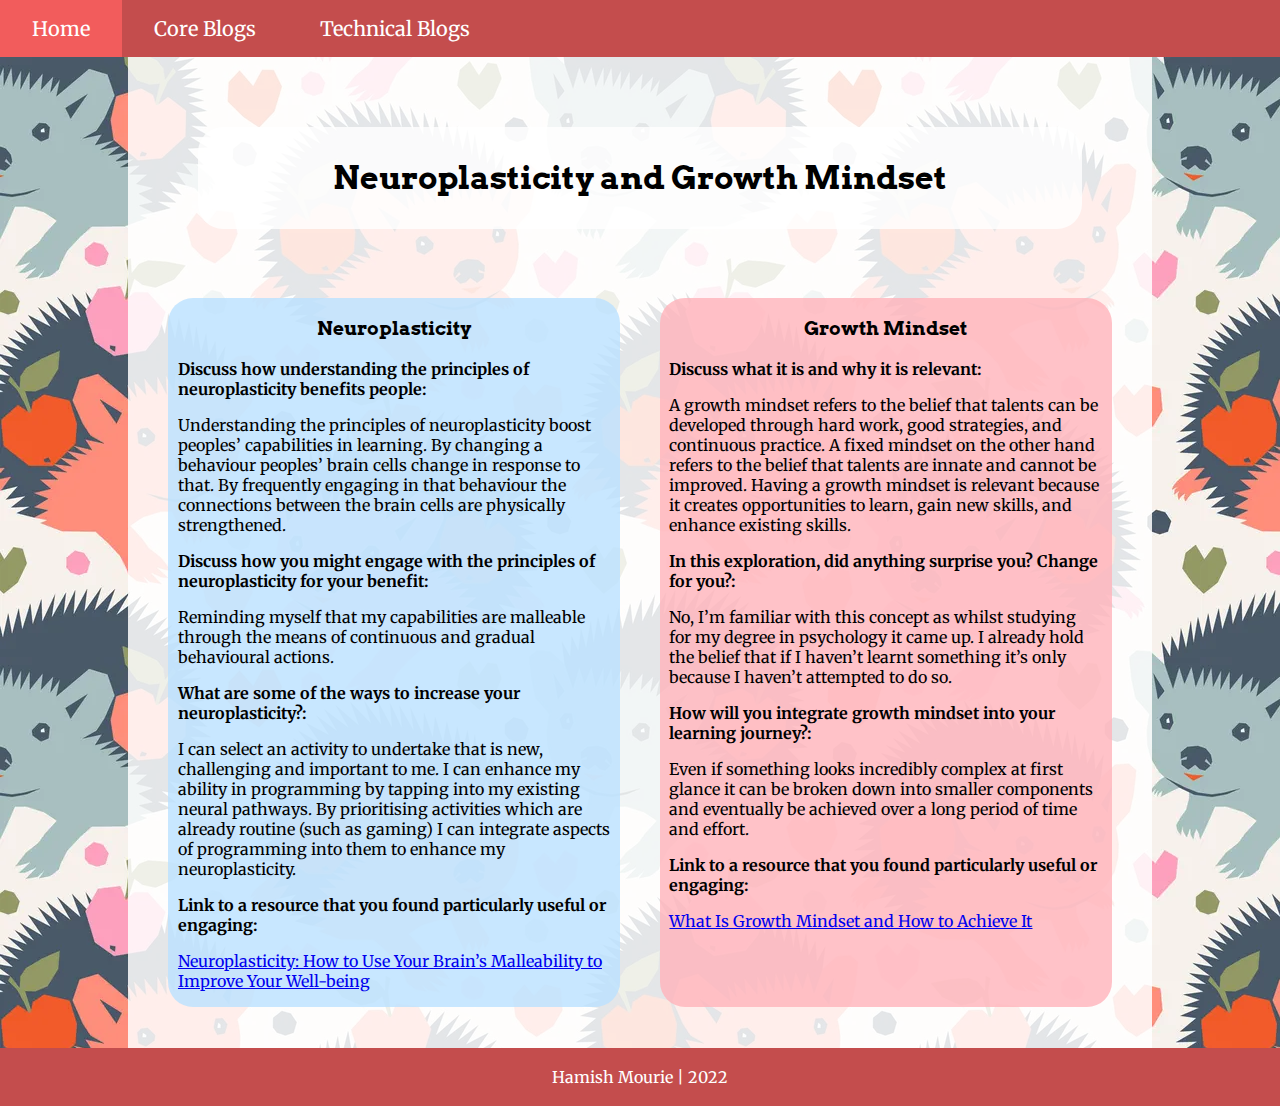
<file: blog/neuroplasticity.html>
<!DOCTYPE html>
<html lang="en">

  <head>
    <meta charset="UTF-8">
    <meta name="viewport" content="width=device-width, initial-scale=1.0">
    <meta http-equiv="X-UA-Compatible" content="ie=edge">
    
    <!-- Titling the webpage -->
    <title>Neuroplasticity and Growth Mindset</title>

    <!-- Linking to the favicon -->
    <link rel="icon" type="image/x-icon" href="../images/favicon.png">

    <!-- Linking to the CSS stylesheet -->
    <link href="../styles/main.css" rel="stylesheet" type="text/css">

    <!-- Linking to 2 web fonts -->
    <link href='https://fonts.googleapis.com/css?family=Arvo' rel='stylesheet'>
    <link href='https://fonts.googleapis.com/css?family=Merriweather' rel='stylesheet'>
    
  </head>

  <body>
    
    <!-- Navigation Menu -->
    <div class="navigation-menu"> <!-- Using a specific styles class for the navigation menu -->
      <a href="../index.html">Home</a> <!-- Using a different styles class for the currently active page -->

      <div class="dropdown">
        <button class="dropbtn">Core Blogs
          <i class="fa fa-caret-down"></i>
        </button>
        <div class="dropdown-content">
          <a href="./identity-values.html">Identity & Values</a>
          <a href="./learning-plan.html">Learning Plan</a>
          <a href="./emotional-intelligence.html">Emotional Intelligence</a>
          <a class="active" href="#">Neuroplasticity and Growth Mindset</a>
          <a href="./foundations-reflection.html">Core Skills Reflection</a>

        </div>
      </div>

      <div class="dropdown">
        <button class="dropbtn">Technical Blogs
          <i class="fa fa-caret-down"></i>
        </button>
        <div class="dropdown-content">
          <a href="./html-css.html">Using Classes vs. IDs</a>
          <a href="./javascript-dom.html">JavaScript & The DOM</a>
          <a href="./problem-solving.html">Problem Solving</a>
        </div>
      </div>
    </div>
    

    <div class="body-content the-best-background">
      <div class="white-bg">
        <div class="column box-default box-shader-0">
          <h1 class="center-text">Neuroplasticity and Growth Mindset</h1>
        </div>

        <div class="row">
          <div class="column box-default box-shader-5">
            <h3 class="center-text">Neuroplasticity</h3>
            <p class="bold-text">Discuss how understanding the principles of neuroplasticity benefits people:</p>
            <p>Understanding the principles of neuroplasticity boost peoples’ capabilities in learning. By changing a behaviour peoples’ brain cells change in response to that. By frequently engaging in that behaviour the connections between the brain cells are physically strengthened.</p>
            <p class="bold-text">Discuss how you might engage with the principles of neuroplasticity for your benefit:</p>
            <p>Reminding myself that my capabilities are malleable through the means of continuous and gradual behavioural actions.</p>
            <p class="bold-text">What are some of the ways to increase your neuroplasticity?:</p>
            <p>I can select an activity to undertake that is new, challenging and important to me. I can enhance my ability in programming by tapping into my existing neural pathways. By prioritising activities which are already routine (such as gaming) I can integrate aspects of programming into them to enhance my neuroplasticity.</p>
            <p class="bold-text">Link to a resource that you found particularly useful or engaging:</p>
            <p><a href="https://accelerate.uofuhealth.utah.edu/resilience/neuroplasticity-how-to-use-your-brain-s-malleability-to-improve-your-well-being" target="_blank">Neuroplasticity: How to Use Your Brain’s Malleability to Improve Your Well-being</a></p>
          </div>
          <div class="column box-default box-shader-1">
            <h3 class="center-text">Growth Mindset</h3>
            <p class="bold-text">Discuss what it is and why it is relevant:</p>
            <p>A growth mindset refers to the belief that talents can be developed through hard work, good strategies, and continuous practice. A fixed mindset on the other hand refers to the belief that talents are innate and cannot be improved.
              Having a growth mindset is relevant because it creates opportunities to learn, gain new skills, and enhance existing skills.</p>
            <p class="bold-text">In this exploration, did anything surprise you? Change for you?:</p>
            <p>No, I’m familiar with this concept as whilst studying for my degree in psychology it came up. I already hold the belief that if I haven’t learnt something it’s only because I haven’t attempted to do so.</p>
            <p class="bold-text">How will you integrate growth mindset into your learning journey?:</p>
            <p>Even if something looks incredibly complex at first glance it can be broken down into smaller components and eventually be achieved over a long period of time and effort.</p>
            <p class="bold-text">Link to a resource that you found particularly useful or engaging:</p>
            <p><a href="https://www.intelligentchange.com/blogs/read/what-is-growth-mindset-and-how-to-achieve-it" target="_blank">What Is Growth Mindset and How to Achieve It</a></p>
          </div>
        </div>
        

      </div>
    </div>
    

    <!-- Footer section -->
    <footer class="footers">
      <p>Hamish Mourie | 2022</p>
    </footer>

  </body>

</html>
</file>
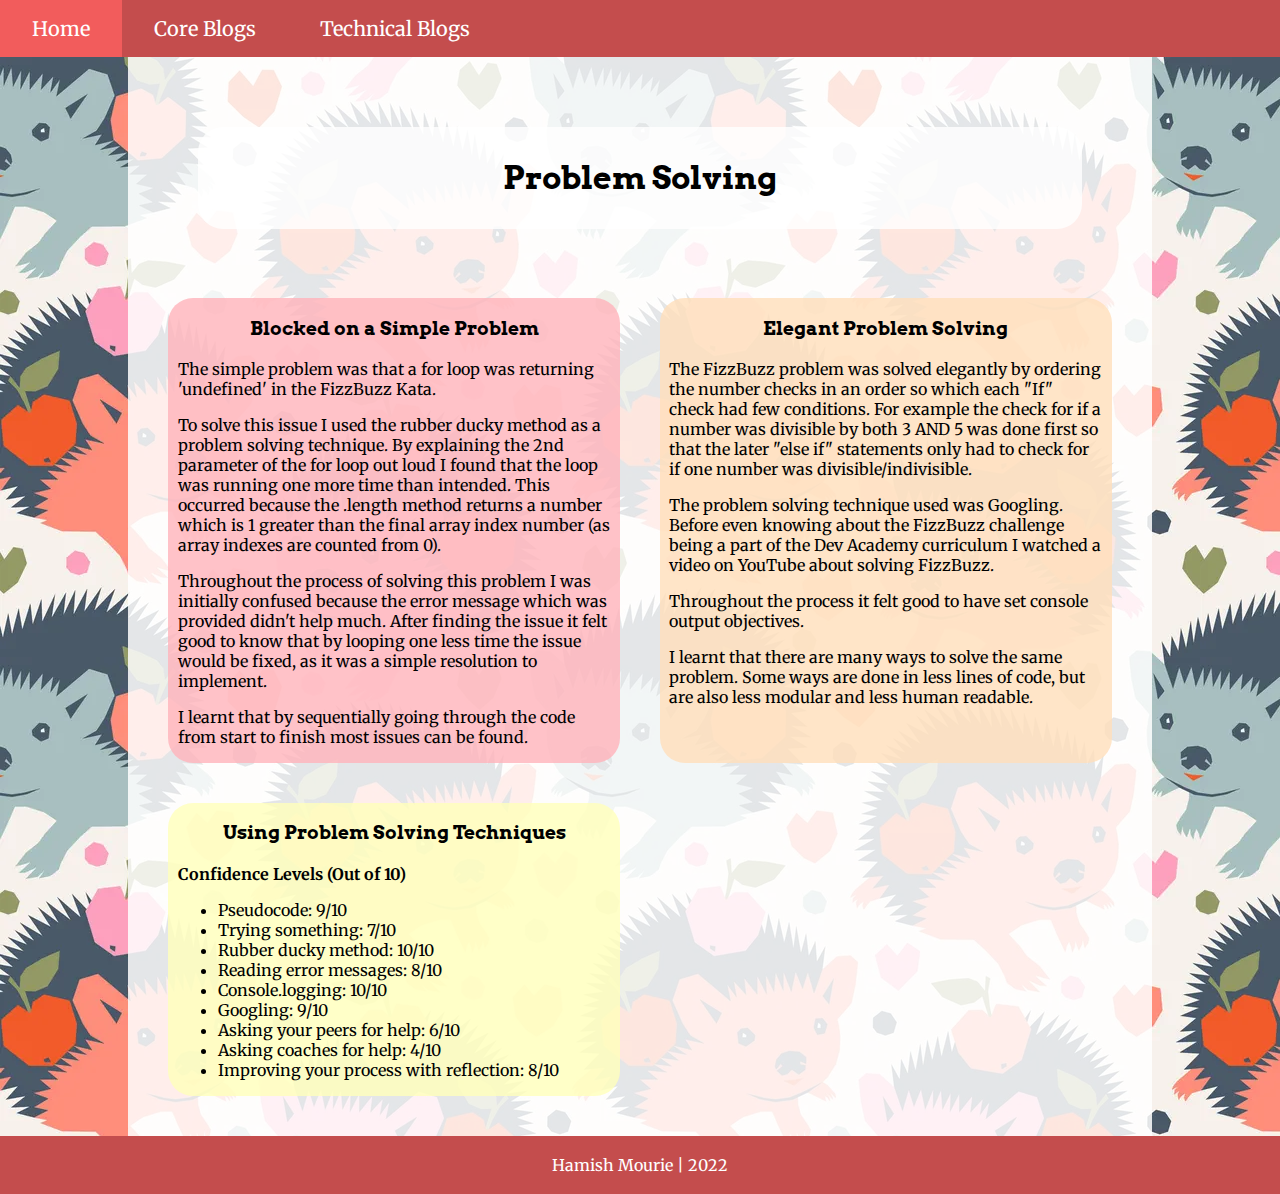
<file: blog/problem-solving.html>
<!DOCTYPE html>
<html lang="en">

  <head>
    <meta charset="UTF-8">
    <meta name="viewport" content="width=device-width, initial-scale=1.0">
    <meta http-equiv="X-UA-Compatible" content="ie=edge">
    
    <!-- Titling the webpage -->
    <title>Problem Solving</title>

    <!-- Linking to the favicon -->
    <link rel="icon" type="image/x-icon" href="../images/favicon.png">

    <!-- Linking to the CSS stylesheet -->
    <link href="../styles/main.css" rel="stylesheet" type="text/css">

    <!-- Linking to 2 web fonts -->
    <link href='https://fonts.googleapis.com/css?family=Arvo' rel='stylesheet'>
    <link href='https://fonts.googleapis.com/css?family=Merriweather' rel='stylesheet'>
    
  </head>

  <body>
    
    <!-- Navigation Menu -->
    <div id="main-nav" class="navigation-menu"> <!-- Using a specific styles class for the navigation menu -->
      <a href="../index.html">Home</a> <!-- Using a different styles class for the currently active page -->

      <div class="dropdown">
        <button class="dropbtn">Core Blogs
          <i class="fa fa-caret-down"></i>
        </button>
        <div class="dropdown-content">
          <a href="./identity-values.html">Identity & Values</a>
          <a href="./learning-plan.html">Learning Plan</a>
          <a href="./emotional-intelligence.html">Emotional Intelligence</a>
          <a href="./neuroplasticity.html">Neuroplasticity and Growth Mindset</a>
          <a href="./foundations-reflection.html">Core Skills Reflection</a>
        </div>
      </div>

      <div class="dropdown">
        <button class="dropbtn">Technical Blogs
          <i class="fa fa-caret-down"></i>
        </button>
        <div class="dropdown-content">
          <a href="./html-css.html">Using Classes vs. IDs</a>
          <a href="./javascript-dom.html">JavaScript & The DOM</a>
          <a class="active" href="#">Problem Solving</a>
        </div>
      </div>
    </div>
    
    <div class="body-content the-best-background">
      <div class="white-bg">
        <div class="column box-default box-shader-0">
          <h1 class="center-text">Problem Solving</h1>
        </div>
        <div class="row">
          <div class="column box-default box-shader-1"> 
            <h3 class="center-text">Blocked on a Simple Problem</h3>
            <p>
              The simple problem was that a for loop was returning 'undefined' in the FizzBuzz Kata.
            </p>
            <p>
              To solve this issue I used the rubber ducky method as a problem solving technique. By explaining the 2nd parameter of the for loop out loud I found that the loop was running one more time than intended. This occurred because the .length method returns a number which is 1 greater than the final array index number (as array indexes are counted from 0).
            </p>
            <p>
              Throughout the process of solving this problem I was initially confused because the error message which was provided didn't help much.
              After finding the issue it felt good to know that by looping one less time the issue would be fixed, as it was a simple resolution to implement.
            </p>
            <p>
              I learnt that by sequentially going through the code from start to finish most issues can be found.
            </p>
          </div>
          <div class="column box-default box-shader-2"> 
            <h3 class="center-text">Elegant Problem Solving</h3>
            <p>
              The FizzBuzz problem was solved elegantly by ordering the number checks in an order so which each "If" check had few conditions. For example the check for if a number was divisible by both 3 AND 5 was done first so that the later "else if" statements only had to check for if one number was divisible/indivisible.
            </p>
            <p>
              The problem solving technique used was Googling. Before even knowing about the FizzBuzz challenge being a part of the Dev Academy curriculum I watched a video on YouTube about solving FizzBuzz.
            </p>
            <p>
              Throughout the process it felt good to have set console output objectives.
            </p>
            <p>
              I learnt that there are many ways to solve the same problem. Some ways are done in less lines of code, but are also less modular and less human readable.
            </p>
          </div>
        </div>

        <div class="row">
          <div class="column box-default box-shader-3">
            <h3 class="center-text">Using Problem Solving Techniques</h3>
            <p class="bold-text">Confidence Levels (Out of 10)</p>
            <ul>
              <li>Pseudocode: 9/10</li>
              <li>Trying something: 7/10</li>
              <li>Rubber ducky method: 10/10</li>
              <li>Reading error messages: 8/10</li>
              <li>Console.logging: 10/10</li>
              <li>Googling: 9/10</li>
              <li>Asking your peers for help: 6/10</li>
              <li>Asking coaches for help: 4/10</li>
              <li>Improving your process with reflection: 8/10</li>
            </ul>
          </div>
          <div class="column box-default">
          </div>

        </div>
      </div>
    </div>

    <!-- Footer section -->
    <footer id="main-footer" class="footers">
      <p>Hamish Mourie | 2022</p>
    </footer>

  </body>

</html>
</file>
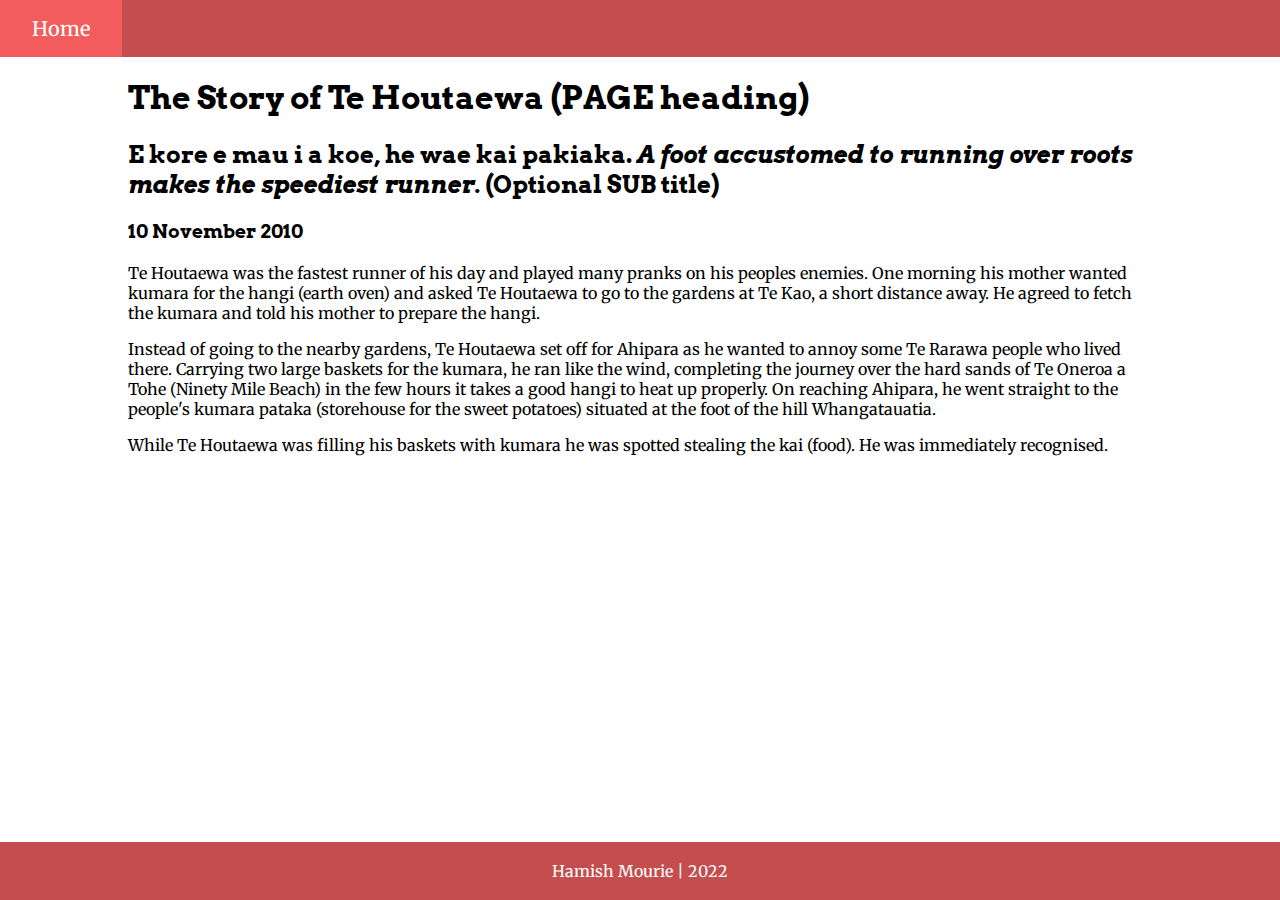
<file: blog/te-houtaewa-template.html>
<!DOCTYPE html>
<html lang="en">

  <head>
    <meta charset="UTF-8">
    <meta name="viewport" content="width=device-width, initial-scale=1.0">
    <meta http-equiv="X-UA-Compatible" content="ie=edge">

    <!-- Titling the webpage -->
    <title>Stories and Legends (PAGE title) </title>

    <!-- Linking to the favicon -->
    <link rel="icon" type="image/x-icon" href="../images/favicon.png">

    <!-- Linking to the CSS stylesheet -->
    <link href="../styles/main.css" rel="stylesheet" type="text/css">

    <!-- Linking to 2 web fonts -->
    <link href='https://fonts.googleapis.com/css?family=Arvo' rel='stylesheet'>
    <link href='https://fonts.googleapis.com/css?family=Merriweather' rel='stylesheet'>

  </head>
  
  <body>
    
    <!-- Navigation Menu -->
    <div class="navigation-menu"> <!-- Using a specific styles class for the navigation menu -->
      <a href="../index.html">Home</a> <!-- Using a different styles class for the currently active page -->
    </div>
    
    <div class="body-content">
      <h1>The Story of Te Houtaewa (PAGE heading)</h1>
      <h2>E kore e mau i a koe, he wae kai pakiaka. <em>A foot accustomed to running over roots makes the speediest runner.</em> (Optional SUB title) </h2>
      <h3>10 November 2010</h3>
      
      <p>
        Te Houtaewa was the fastest runner of his day and played many pranks on his peoples enemies. One morning his mother wanted kumara for the hangi (earth oven) and asked Te Houtaewa to go to the gardens at Te Kao, a short distance away. He agreed to fetch the kumara and told his mother to prepare the hangi.
      </p>
      <p>
        Instead of going to the nearby gardens, Te Houtaewa set off for Ahipara as he wanted to annoy some Te Rarawa people who lived there. Carrying two large baskets for the kumara, he ran like the wind, completing the journey over the hard sands of Te Oneroa a Tohe (Ninety Mile Beach) in the few hours it takes a good hangi to heat up properly. On reaching Ahipara, he went straight to the people's kumara pataka (storehouse for the sweet potatoes) situated at the foot of the hill Whangatauatia.
      </p>
      <p>
        While Te Houtaewa was filling his baskets with kumara he was spotted stealing the kai (food). He was immediately recognised.
      </p>
  </div>

    <!-- Footer section -->
    <footer class="footers">
      <p>Hamish Mourie | 2022</p>
    </footer>
  
  </body>

</html>
</file>
<file: styles/main.css>
/* Text styles */
/* Headings styling */
h1, h2, h3, h4, h5, h6 {
  font-family: Arvo,'Helvetica', sans-serif; /* Setting all headings text to the Arvo web font, and setting Helvetica font as the fallback option */
}
/* Paragraph & unordered list styling */
a, p, ul, ol {
  font-family: Merriweather,'Georgia', serif; /* Setting all paragraph text to the Merriweather web font, and setting Georgia font as the fallback option */
}
/* Class to be used for centering text when appropriate */
.center-text {
  text-align: center;
}

.bold-text {
  font-weight: bold;
}

.center-image {
  display: block;
  margin-left: auto;
  margin-right: auto;
  width: 50%;
}

/* Navigation Menu */
/* Setting the background color for the navigation menu */
.navigation-menu {
  background-color: #c44d4d; /* Setting the color to Geranium */
  overflow: hidden;  /* Clips background area to fit floated navigation elements */
}
/* Styling the navigation items */
.navigation-menu a {
  float: left; /* Aligning the nav items to the left of the page */
  color: #ffffff; /* Setting the default text color to white */
  text-align: center; /* Center aligning each nav list item */
  padding: 16px 32px; /* Setting vertical padding of each nav item to 16px and horizontal padding of each nav item to 32px */
  text-decoration: none; /* Removing the default underline under every nav item  */
  font-size: 20px;
}
/* Changing the color of the each nav item when hovered */
.navigation-menu a:hover {
  background-color: #f25c5c; /* Setting the background color of the hovered item to light Geranium */
  color: #ffffff; /* Setting the text color to white */
}
/* Setting the color of the active nav item */
.navigation-menu a.active {
  background-color: #913939; /* Setting the color to Dark Geranium */
  color: #ffffff; /* Setting the text color to white */
}
/* The dropdown container */
.dropdown {
  float: left;
  overflow: hidden;
}
/* Dropdown button */
.dropdown .dropbtn {
  font-size: 20px;
  border: none;
  outline: none;
  color: white;
  padding: 16px 32px;
  background-color: inherit;
  font-family: Merriweather,'Georgia', serif; /* Important for vertical align on mobile phones */
  margin: 0; /* Important for vertical align on mobile phones */
}
/* Add a red background color to navbar links on hover */
.navbar a:hover, .dropdown:hover .dropbtn {
  background-color: #f25c5c;
}

/* Dropdown content (hidden by default) */
.dropdown-content {
  display: none;
  position: absolute;
  background-color: #c44d4d;
  min-width: 160px;
  box-shadow: 0px 8px 16px 0px rgba(0,0,0,0.2);
  z-index: 1;
}

/* Links inside the dropdown */
.dropdown-content a {
  float: none;
  color: white;
  padding: 16px 32px;
  text-decoration: none;
  display: block;
  text-align: left;
}

/* Add a grey background color to dropdown links on hover */
.dropdown-content a:hover {
  background-color: #f46e68;
}

/* Show the dropdown menu on hover */
.dropdown:hover .dropdown-content {
  display: block;
}



/* Spacing for different website sections */
/* Adding spacing for divisions of text sections */

.top-padding {
  padding-top: 25px;
}

body {
  margin: 0px;
  display: flex;
  flex-direction: column;
  min-height: 100vh;
}

.body-content {
  padding-left: 10%;
  padding-right: 10%;
}

.the-best-background {
  background-image: url("../images/the-best-background.jpg");
  background-repeat: repeat;
}

.white-bg {
  background: rgba(255, 255, 255, 0.85);
  background-origin:content-box;
  padding: 2%;
}

/* Sizing for smaller images */
.smaller-image {
  display: block;
  margin-left: auto;
  margin-right: auto;
  width: 40%;
  padding-top: 10px;
}

/* Setting footer styles */
.footers {
  text-align: center;
  padding: 3px;
  background-color: #c44d4d;
  color: #ffffff;
  margin-top: auto;
}

.full-height {
  height: 100%;
}

.new-background-image {
  background-image: url(../images/kapiti-resized.jpg);
  height: 88%;
  background-position: center;
  background-repeat: no-repeat;
  background-size: cover;
  position: relative;
}

.hero-text {
  text-align: center;
  vertical-align: top;
  position: absolute;
  top: 25%;
  left: 50%;
  transform: translate(-50%, -50%);
  color: #d5dae0;
  font-size: 2vw;
  -webkit-text-stroke: 0.01vw black;
  color: white
}

@media only screen and (max-width: 800px) {
  .hero-text {
    font-size: 3vw;
  }
  .row {
    display:inline-block !important; 
  }
  .box-default {
    border-radius: 3px !important;
  }
  .navigation-menu a {
    padding: 16px 16px; 
  }
  .dropdown .dropbtn {
    padding: 16px 16px; 
  }
}

@media only screen and (max-width: 426px) {
  .hero-text {
    font-size: 4vw;
  }
  .navigation-menu a {
    font-size: 16px;
  }
  .dropdown .dropbtn {
    font-size: 16px;
  }
  .dropdown-content a {
    padding: 8px 8px; 
  }
}

.container-image {
  position: absolute;
  top:20%;
  left:50%;
}

#test-id {
  color:blue;
}

.test-class {
  color:red;
}

.row {
  display: flex;
}

.column {
  flex: 50%;
  padding-left: 1%;
  padding-right: 1%;
}


.box-default {
  background-origin:content-box;
  margin: 2%;
  border-radius: 25px;
}

.box-shader-0 {
  background: rgba(255,255,255, 0.8);
  padding: 1%;
  margin: 5%;
}

.box-shader-1 {
  background: rgba(255,179,186, 0.8);
}

.box-shader-2 {
  background: rgba(255,223,186, 0.8);
}

.box-shader-3 {
  background: rgba(255,255,186, 0.8);
}

.box-shader-4 {
  background: rgba(186,255,201, 0.8);
}

.box-shader-5 {
  background: rgba(186,225,255, 0.8);
}

img {
  display: block;
  max-width: 100%;
  height: auto;
}
</file>
